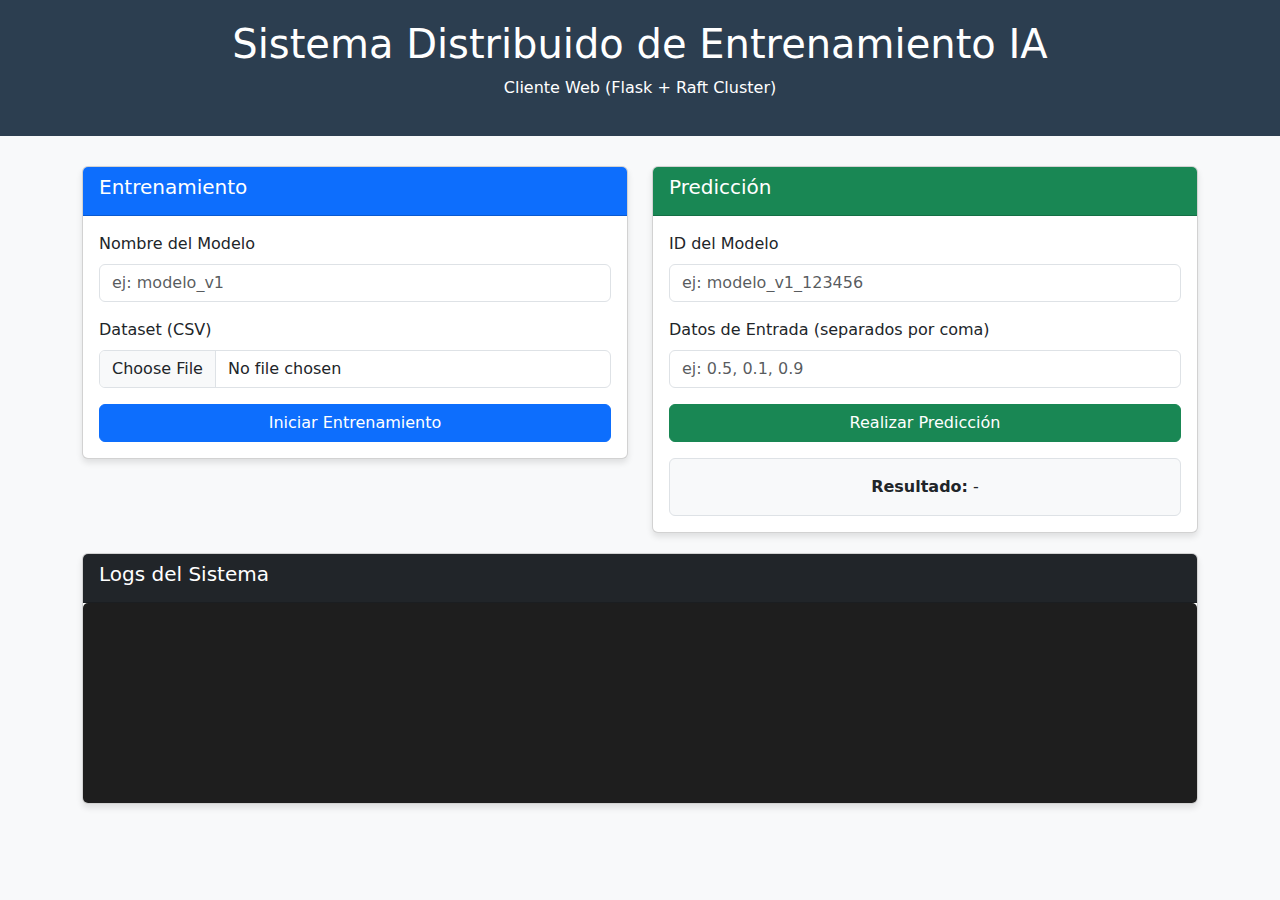
<file: src/client/templates/index.html>
<!DOCTYPE html>
<html lang="es">
<head>
    <meta charset="UTF-8">
    <meta name="viewport" content="width=device-width, initial-scale=1.0">
    <title>Sistema Distribuido IA - Cliente Web</title>
    <link href="https://cdn.jsdelivr.net/npm/bootstrap@5.3.0/dist/css/bootstrap.min.css" rel="stylesheet">
    <style>
        body { background-color: #f8f9fa; }
        .card { margin-bottom: 20px; box-shadow: 0 4px 6px rgba(0,0,0,0.1); }
        .header { background-color: #2c3e50; color: white; padding: 20px 0; margin-bottom: 30px; }
        #logs { background-color: #1e1e1e; color: #00ff00; font-family: monospace; padding: 15px; height: 200px; overflow-y: auto; border-radius: 5px; }
    </style>
</head>
<body>
    <div class="header text-center">
        <h1>Sistema Distribuido de Entrenamiento IA</h1>
        <p>Cliente Web (Flask + Raft Cluster)</p>
    </div>

    <div class="container">
        <div class="row">
            <!-- Panel de Entrenamiento -->
            <div class="col-md-6">
                <div class="card">
                    <div class="card-header bg-primary text-white">
                        <h5>Entrenamiento</h5>
                    </div>
                    <div class="card-body">
                        <form id="trainForm">
                            <div class="mb-3">
                                <label class="form-label">Nombre del Modelo</label>
                                <input type="text" class="form-control" id="modelName" required placeholder="ej: modelo_v1">
                            </div>
                            <div class="mb-3">
                                <label class="form-label">Dataset (CSV)</label>
                                <input type="file" class="form-control" id="datasetFile" accept=".csv" required>
                            </div>
                            <button type="submit" class="btn btn-primary w-100">Iniciar Entrenamiento</button>
                        </form>
                    </div>
                </div>
            </div>

            <!-- Panel de Predicción -->
            <div class="col-md-6">
                <div class="card">
                    <div class="card-header bg-success text-white">
                        <h5>Predicción</h5>
                    </div>
                    <div class="card-body">
                        <form id="predictForm">
                            <div class="mb-3">
                                <label class="form-label">ID del Modelo</label>
                                <input type="text" class="form-control" id="predModelId" required placeholder="ej: modelo_v1_123456">
                            </div>
                            <div class="mb-3">
                                <label class="form-label">Datos de Entrada (separados por coma)</label>
                                <input type="text" class="form-control" id="inputVector" required placeholder="ej: 0.5, 0.1, 0.9">
                            </div>
                            <button type="submit" class="btn btn-success w-100">Realizar Predicción</button>
                        </form>
                        <div class="mt-3 p-3 bg-light border rounded text-center">
                            <strong>Resultado:</strong> <span id="predictionResult">-</span>
                        </div>
                    </div>
                </div>
            </div>
        </div>

        <!-- Logs -->
        <div class="row">
            <div class="col-12">
                <div class="card">
                    <div class="card-header bg-dark text-white">
                        <h5>Logs del Sistema</h5>
                    </div>
                    <div class="card-body p-0">
                        <div id="logs"></div>
                    </div>
                </div>
            </div>
        </div>
    </div>

    <script>
        function log(message, type='info') {
            const logs = document.getElementById('logs');
            const entry = document.createElement('div');
            const timestamp = new Date().toLocaleTimeString();
            entry.textContent = `[${timestamp}] ${message}`;
            if (type === 'error') entry.style.color = '#ff4444';
            if (type === 'success') entry.style.color = '#00ff00';
            logs.appendChild(entry);
            logs.scrollTop = logs.scrollHeight;
        }

        // Manejar Entrenamiento
        document.getElementById('trainForm').addEventListener('submit', async (e) => {
            e.preventDefault();
            const modelName = document.getElementById('modelName').value;
            const fileInput = document.getElementById('datasetFile');
            const file = fileInput.files[0];

            if (!file) return;

            const formData = new FormData();
            formData.append('model_name', modelName);
            formData.append('file', file);

            log(`Iniciando subida de dataset: ${file.name}...`);

            try {
                const response = await fetch('/train', {
                    method: 'POST',
                    body: formData
                });
                const data = await response.json();
                
                if (data.success) {
                    log(`Entrenamiento completado! ID: ${data.modelId}`, 'success');
                } else {
                    log(`Error: ${data.error}`, 'error');
                }
            } catch (err) {
                log(`Error de red: ${err.message}`, 'error');
            }
        });

        // Manejar Predicción
        document.getElementById('predictForm').addEventListener('submit', async (e) => {
            e.preventDefault();
            const modelId = document.getElementById('predModelId').value;
            const inputVector = document.getElementById('inputVector').value;

            log(`Solicitando predicción al modelo ${modelId}...`);

            try {
                const response = await fetch('/predict', {
                    method: 'POST',
                    headers: {'Content-Type': 'application/json'},
                    body: JSON.stringify({
                        model_id: modelId,
                        input_vector: inputVector
                    })
                });
                const data = await response.json();
                
                if (data.success) {
                    document.getElementById('predictionResult').textContent = data.prediction;
                    log(`Predicción recibida: ${data.prediction}`, 'success');
                } else {
                    document.getElementById('predictionResult').textContent = "Error";
                    log(`Error: ${data.error}`, 'error');
                }
            } catch (err) {
                log(`Error de red: ${err.message}`, 'error');
            }
        });
    </script>
</body>
</html>
</file>
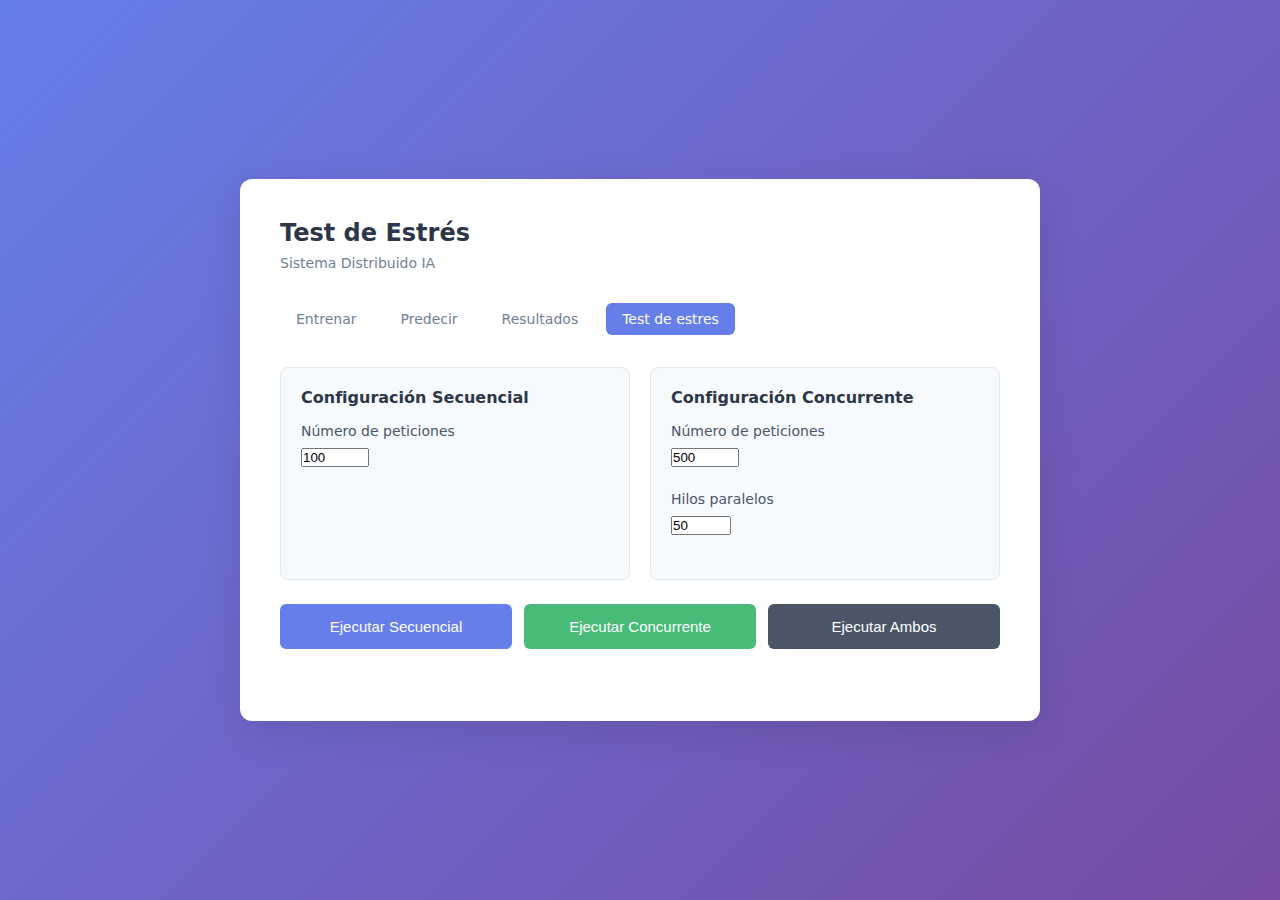
<file: src/client/templates/stress.html>
<!DOCTYPE html>
<html lang="es">
<head>
    <meta charset="UTF-8">
    <meta name="viewport" content="width=device-width, initial-scale=1.0">
    <title>Sistema de IA</title>
    <link rel="stylesheet" href="style.css">
</head>
<body>
    <div class="container wide">
        <h1>Test de Estrés</h1>
        <p class="subtitle">Sistema Distribuido IA</p>
        
        <nav class="nav">
            <a href="/train">Entrenar</a>
            <a href="/predict">Predecir</a>
            <a href="/results">Resultados</a>
            <a href="/stress" class="active">Test de estres</a>
        </nav>

        <div class="stress-config">
            <div class="config-section">
                <h3>Configuración Secuencial</h3>
                <div class="form-group">
                    <label>Número de peticiones</label>
                    <input type="number" id="seqRequests" value="100" min="1" max="1000">
                </div>
            </div>
            
            <div class="config-section">
                <h3>Configuración Concurrente</h3>
                <div class="form-group">
                    <label>Número de peticiones</label>
                    <input type="number" id="concRequests" value="500" min="1" max="5000">
                </div>
                <div class="form-group">
                    <label>Hilos paralelos</label>
                    <input type="number" id="threads" value="50" min="1" max="200">
                </div>
            </div>
        </div>

        <div class="test-controls">
            <button id="runSeqBtn" class="test-btn">Ejecutar Secuencial</button>
            <button id="runConcBtn" class="test-btn success">Ejecutar Concurrente</button>
            <button id="runBothBtn" class="test-btn secondary">Ejecutar Ambos</button>
        </div>

        <div id="progress" class="progress-section" style="display: none;">
            <div class="progress-label">Progreso</div>
            <div class="progress-bar">
                <div id="progressBar" class="progress-fill"></div>
            </div>
            <div id="progressText" class="progress-text">0 / 0</div>
        </div>

        <div class="results-section">
            <div class="result-card" id="seqResults" style="display: none;">
                <h3>Resultados Secuencial</h3>
                <div class="metrics">
                    <div class="metric">
                        <span class="metric-label">Peticiones</span>
                        <span class="metric-value" id="seqTotal">-</span>
                    </div>
                    <div class="metric">
                        <span class="metric-label">Exitosas</span>
                        <span class="metric-value success-text" id="seqSuccess">-</span>
                    </div>
                    <div class="metric">
                        <span class="metric-label">Fallidas</span>
                        <span class="metric-value error-text" id="seqErrors">-</span>
                    </div>
                    <div class="metric">
                        <span class="metric-label">Duración</span>
                        <span class="metric-value" id="seqDuration">-</span>
                    </div>
                    <div class="metric">
                        <span class="metric-label">Throughput</span>
                        <span class="metric-value" id="seqThroughput">-</span>
                    </div>
                    <div class="metric">
                        <span class="metric-label">Tiempo Avg</span>
                        <span class="metric-value" id="seqAvg">-</span>
                    </div>
                </div>
            </div>

            <div class="result-card" id="concResults" style="display: none;">
                <h3>Resultados Concurrente</h3>
                <div class="metrics">
                    <div class="metric">
                        <span class="metric-label">Peticiones</span>
                        <span class="metric-value" id="concTotal">-</span>
                    </div>
                    <div class="metric">
                        <span class="metric-label">Exitosas</span>
                        <span class="metric-value success-text" id="concSuccess">-</span>
                    </div>
                    <div class="metric">
                        <span class="metric-label">Fallidas</span>
                        <span class="metric-value error-text" id="concErrors">-</span>
                    </div>
                    <div class="metric">
                        <span class="metric-label">Duración</span>
                        <span class="metric-value" id="concDuration">-</span>
                    </div>
                    <div class="metric">
                        <span class="metric-label">Throughput</span>
                        <span class="metric-value" id="concThroughput">-</span>
                    </div>
                    <div class="metric">
                        <span class="metric-label">Tiempo Avg</span>
                        <span class="metric-value" id="concAvg">-</span>
                    </div>
                </div>
            </div>
        </div>
    </div>

    <script>
        const runSeqBtn = document.getElementById('runSeqBtn');
        const runConcBtn = document.getElementById('runConcBtn');
        const runBothBtn = document.getElementById('runBothBtn');
        const progress = document.getElementById('progress');
        const progressBar = document.getElementById('progressBar');
        const progressText = document.getElementById('progressText');

        function disableButtons(disabled) {
            runSeqBtn.disabled = disabled;
            runConcBtn.disabled = disabled;
            runBothBtn.disabled = disabled;
        }

        function showProgress(current, total) {
            progress.style.display = 'block';
            const percent = (current / total) * 100;
            progressBar.style.width = percent + '%';
            progressText.textContent = `${current} / ${total}`;
        }

        function hideProgress() {
            progress.style.display = 'none';
        }

        function displayResults(type, data) {
            const prefix = type === 'sequential' ? 'seq' : 'conc';
            const card = document.getElementById(`${prefix}Results`);
            
            document.getElementById(`${prefix}Total`).textContent = data.total;
            document.getElementById(`${prefix}Success`).textContent = `${data.success} (${((data.success/data.total)*100).toFixed(1)}%)`;
            document.getElementById(`${prefix}Errors`).textContent = data.errors;
            document.getElementById(`${prefix}Duration`).textContent = data.duration.toFixed(2) + 's';
            document.getElementById(`${prefix}Throughput`).textContent = (data.total / data.duration).toFixed(2) + ' req/s';
            document.getElementById(`${prefix}Avg`).textContent = data.avg_ms.toFixed(1) + 'ms';
            
            card.style.display = 'block';
        }

        async function runTest(mode) {
            const seqRequests = parseInt(document.getElementById('seqRequests').value);
            const concRequests = parseInt(document.getElementById('concRequests').value);
            const threads = parseInt(document.getElementById('threads').value);

            const config = {
                mode: mode,
                sequential: { requests: seqRequests },
                concurrent: { requests: concRequests, threads: threads }
            };

            disableButtons(true);
            showProgress(0, mode === 'both' ? seqRequests + concRequests : (mode === 'sequential' ? seqRequests : concRequests));

            try {
                const res = await fetch('/stress', {
                    method: 'POST',
                    headers: { 'Content-Type': 'application/json' },
                    body: JSON.stringify(config)
                });

                const reader = res.body.getReader();
                const decoder = new TextDecoder();

                while (true) {
                    const { done, value } = await reader.read();
                    if (done) break;

                    const chunk = decoder.decode(value);
                    const lines = chunk.split('\n').filter(l => l.trim());

                    for (const line of lines) {
                        try {
                            const data = JSON.parse(line);
                            
                            if (data.type === 'progress') {
                                showProgress(data.current, data.total);
                            } else if (data.type === 'result') {
                                displayResults(data.mode, data.data);
                            }
                        } catch (e) {}
                    }
                }
            } catch (err) {
                alert('Error al ejecutar test: ' + err.message);
            } finally {
                hideProgress();
                disableButtons(false);
            }
        }

        runSeqBtn.addEventListener('click', () => runTest('sequential'));
        runConcBtn.addEventListener('click', () => runTest('concurrent'));
        runBothBtn.addEventListener('click', () => runTest('both'));
    </script>
</body>
</html>
</file>
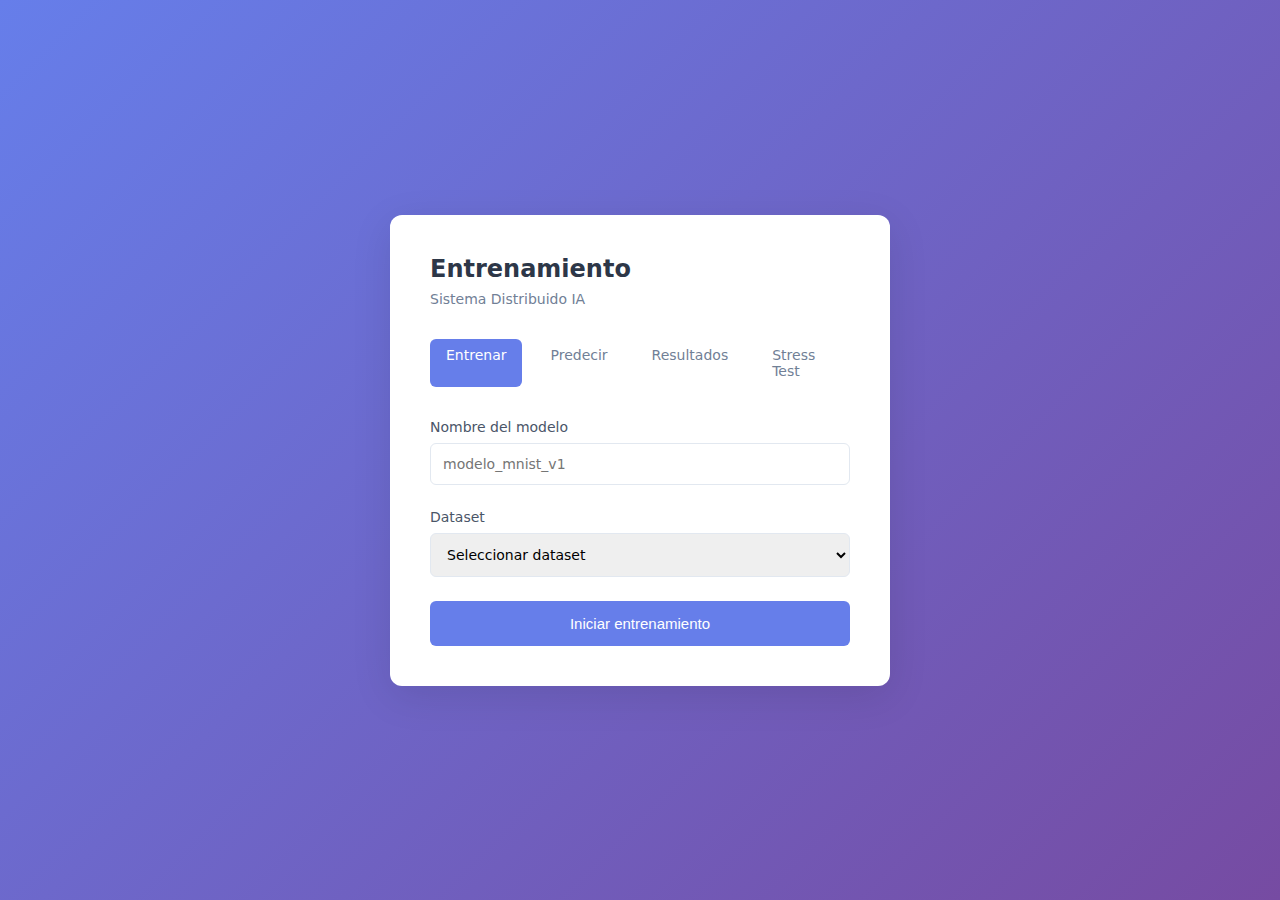
<file: src/client/templates/train.html>
<!DOCTYPE html>
<html lang="es">
<head>
    <meta charset="UTF-8">
    <meta name="viewport" content="width=device-width, initial-scale=1.0">
    <title>Sistema de IA</title>
    <link rel="stylesheet" href="style.css">
</head>
<body>
    <div class="container">
        <h1>Entrenamiento</h1>
        <p class="subtitle">Sistema Distribuido IA</p>
        
        <nav class="nav">
            <a href="/train" class="active">Entrenar</a>
            <a href="/predict">Predecir</a>
            <a href="/results">Resultados</a>
            <a href="/stress">Stress Test</a>
        </nav>

        <form id="trainForm">
            <div class="form-group">
                <label>Nombre del modelo</label>
                <input type="text" id="modelName" placeholder="modelo_mnist_v1" required>
            </div>
            
            <div class="form-group">
                <label>Dataset</label>
                <select id="datasetSelect" required>
                    <option value="">Seleccionar dataset</option>
                    <option value="mnist">MNIST (Digitos 0-9)</option>
                    <option value="fashionmnist">Fashion MNIST (Ropa)</option>
                </select>
            </div>
            
            <button type="submit">Iniciar entrenamiento</button>
        </form>

        <div id="status" class="status"></div>
    </div>

    <script>
        const form = document.getElementById('trainForm');
        const status = document.getElementById('status');

        form.addEventListener('submit', async (e) => {
            e.preventDefault();
            const modelName = document.getElementById('modelName').value;
            const dataset = document.getElementById('datasetSelect').value;

            status.className = 'status loading';
            status.style.display = 'block';
            status.textContent = 'Iniciando entrenamiento...';

            const payload = { model_name: modelName, dataset: dataset };

            try {
                const res = await fetch('/train', { 
                    method: 'POST', 
                    headers: { 'Content-Type': 'application/json' },
                    body: JSON.stringify(payload)
                });
                const data = await res.json();
                
                if (data.success) {
                    status.className = 'status success';
                    status.textContent = `Completado. ID: ${data.modelId}`;
                    form.reset();
                } else {
                    status.className = 'status error';
                    status.textContent = data.error || 'Error desconocido';
                }
            } catch (err) {
                status.className = 'status error';
                status.textContent = 'Error de conexión';
            }
        });
    </script>
</body>
</html>
</file>
<file: src/client/templates/style.css>
* { margin: 0; padding: 0; box-sizing: border-box; }

body { 
    font-family: 'Segoe UI', system-ui, sans-serif; 
    background: linear-gradient(135deg, #667eea 0%, #764ba2 100%); 
    min-height: 100vh; 
    display: flex; 
    align-items: center; 
    justify-content: center; 
    padding: 20px;
}

.status.loading { 
    background: #bee3f8; 
    color: #2c5282; 
    border: 1px solid #90cdf4;
}

.container { 
    background: white; 
    padding: 40px; 
    border-radius: 12px; 
    box-shadow: 0 10px 40px rgba(0,0,0,0.1); 
    max-width: 500px; 
    width: 100%;
}

.container.wide { max-width: 800px; }

h1 { 
    color: #2d3748; 
    margin-bottom: 8px; 
    font-size: 24px; 
    font-weight: 600; 
}

.subtitle { 
    color: #718096; 
    margin-bottom: 32px; 
    font-size: 14px; 
}

.nav { 
    display: flex; 
    gap: 12px; 
    margin-bottom: 32px; 
}

.nav a { 
    text-decoration: none; 
    color: #718096; 
    padding: 8px 16px; 
    border-radius: 6px; 
    transition: all 0.2s; 
    font-size: 14px; 
}

.nav a.active { 
    background: #667eea; 
    color: white; 
}

.nav a:hover:not(.active) { 
    background: #f7fafc; 
}

.form-group { 
    margin-bottom: 24px; 
}

label { 
    display: block; 
    margin-bottom: 8px; 
    color: #4a5568; 
    font-size: 14px; 
    font-weight: 500; 
}

input[type="text"], 
input[type="file"], 
select,
textarea { 
    width: 100%; 
    padding: 12px; 
    border: 1px solid #e2e8f0; 
    border-radius: 6px; 
    font-size: 14px; 
    transition: all 0.2s; 
    font-family: inherit;
}

input:focus, 
select:focus,
textarea:focus { 
    outline: none; 
    border-color: #667eea; 
    box-shadow: 0 0 0 3px rgba(102, 126, 234, 0.1); 
}

textarea { 
    resize: vertical; 
    min-height: 80px; 
}

button { 
    width: 100%; 
    padding: 14px; 
    background: #667eea; 
    color: white; 
    border: none; 
    border-radius: 6px; 
    font-size: 15px; 
    font-weight: 500; 
    cursor: pointer; 
    transition: all 0.2s; 
}

button:hover { 
    background: #5a67d8; 
    transform: translateY(-1px); 
    box-shadow: 0 4px 12px rgba(102, 126, 234, 0.4); 
}

button:active { 
    transform: translateY(0); 
}

button.success { 
    background: #48bb78; 
}

button.success:hover { 
    background: #38a169; 
    box-shadow: 0 4px 12px rgba(72, 187, 120, 0.4); 
}

button.secondary { 
    background: #4a5568; 
}

button.secondary:hover { 
    background: #2d3748; 
}

.status { 
    margin-top: 24px; 
    padding: 16px; 
    border-radius: 6px; 
    font-size: 14px; 
    display: none; 
}

.status.success { 
    background: #c6f6d5; 
    color: #22543d; 
    border: 1px solid #9ae6b4; 
}

.status.error { 
    background: #fed7d7; 
    color: #742a2a; 
    border: 1px solid #fc8181; 
}

.status.loading { 
    background: #bee3f8; 
    color: #2c5282; 
    border: 1px solid #90cdf4; 
}

.result { 
    margin-top: 24px; 
    padding: 20px; 
    border-radius: 6px; 
    text-align: center; 
    display: none; 
}

.result.show { 
    display: block; 
    background: #f7fafc; 
    border: 2px solid #e2e8f0; 
}

.result-label { 
    font-size: 12px; 
    color: #718096; 
    text-transform: uppercase; 
    letter-spacing: 0.5px; 
    margin-bottom: 8px; 
}

.result-value { 
    font-size: 32px; 
    font-weight: 700; 
    color: #2d3748; 
}

.stats { 
    display: grid; 
    grid-template-columns: repeat(auto-fit, minmax(200px, 1fr)); 
    gap: 16px; 
    margin-bottom: 32px; 
}

.stat-card { 
    background: #f7fafc; 
    padding: 20px; 
    border-radius: 8px; 
    border: 1px solid #e2e8f0; 
}

.stat-label { 
    font-size: 12px; 
    color: #718096; 
    text-transform: uppercase; 
    letter-spacing: 0.5px; 
    margin-bottom: 8px; 
}

.stat-value { 
    font-size: 28px; 
    font-weight: 700; 
    color: #2d3748; 
}

.logs { 
    background: #1a202c; 
    color: #a0aec0; 
    padding: 20px; 
    border-radius: 8px; 
    font-family: 'Courier New', monospace; 
    font-size: 13px; 
    max-height: 400px; 
    overflow-y: auto; 
}

.log-entry { 
    padding: 4px 0; 
    border-bottom: 1px solid #2d3748; 
}

.log-time { 
    color: #4a5568; 
}

.log-success { 
    color: #48bb78; 
}

.log-error { 
    color: #f56565; 
}

.log-info { 
    color: #90cdf4; 
}

.refresh-btn { 
    padding: 10px 20px; 
    background: #4a5568; 
    color: white; 
    border: none; 
    border-radius: 6px; 
    font-size: 14px; 
    cursor: pointer; 
    margin-bottom: 16px; 
    transition: all 0.2s; 
}

.refresh-btn:hover { 
    background: #2d3748; 
}

.empty { 
    text-align: center; 
    padding: 40px; 
    color: #a0aec0; 
}

.mode-selector {
    display: flex;
    gap: 16px;
}

.radio-label {
    display: flex;
    align-items: center;
    gap: 6px;
    color: #4a5568;
    font-size: 14px;
    cursor: pointer;
}

.radio-label input[type="radio"] {
    width: auto;
    cursor: pointer;
}

#drawCanvas {
    border: 2px solid #e2e8f0;
    border-radius: 8px;
    cursor: crosshair;
    display: block;
    margin: 10px 0;
    background: white;
}

button[type="button"] {
    margin-top: 8px;
    width: auto;
    padding: 8px 16px;
    font-size: 13px;
}

.stress-config {
    display: grid;
    grid-template-columns: repeat(auto-fit, minmax(280px, 1fr));
    gap: 20px;
    margin-bottom: 24px;
}

.config-section {
    background: #f7fafc;
    padding: 20px;
    border-radius: 8px;
    border: 1px solid #e2e8f0;
}

.config-section h3 {
    color: #2d3748;
    font-size: 16px;
    margin-bottom: 16px;
}

.test-controls {
    display: flex;
    gap: 12px;
    margin-bottom: 32px;
}

.test-btn {
    flex: 1;
}

.test-btn:disabled {
    opacity: 0.5;
    cursor: not-allowed;
}

.progress-section {
    background: #f7fafc;
    padding: 20px;
    border-radius: 8px;
    margin-bottom: 24px;
    border: 1px solid #e2e8f0;
}

.progress-label {
    font-size: 14px;
    color: #4a5568;
    margin-bottom: 8px;
    font-weight: 500;
}

.progress-bar {
    height: 24px;
    background: #e2e8f0;
    border-radius: 12px;
    overflow: hidden;
    margin-bottom: 8px;
}

.progress-fill {
    height: 100%;
    background: linear-gradient(90deg, #667eea, #48bb78);
    transition: width 0.3s ease;
    border-radius: 12px;
}

.progress-text {
    text-align: center;
    color: #4a5568;
    font-size: 13px;
}

.results-section {
    display: grid;
    grid-template-columns: repeat(auto-fit, minmax(400px, 1fr));
    gap: 20px;
}

.result-card {
    background: #f7fafc;
    padding: 24px;
    border-radius: 8px;
    border: 1px solid #e2e8f0;
}

.result-card h3 {
    color: #2d3748;
    font-size: 18px;
    margin-bottom: 20px;
    padding-bottom: 12px;
    border-bottom: 2px solid #e2e8f0;
}

.metrics {
    display: grid;
    grid-template-columns: repeat(2, 1fr);
    gap: 16px;
}

.metric {
    display: flex;
    flex-direction: column;
    gap: 4px;
}

.metric-label {
    font-size: 12px;
    color: #718096;
    text-transform: uppercase;
    letter-spacing: 0.5px;
}

.metric-value {
    font-size: 20px;
    font-weight: 700;
    color: #2d3748;
}

.success-text {
    color: #48bb78;
}

.error-text {
    color: #f56565;
}
</file>
